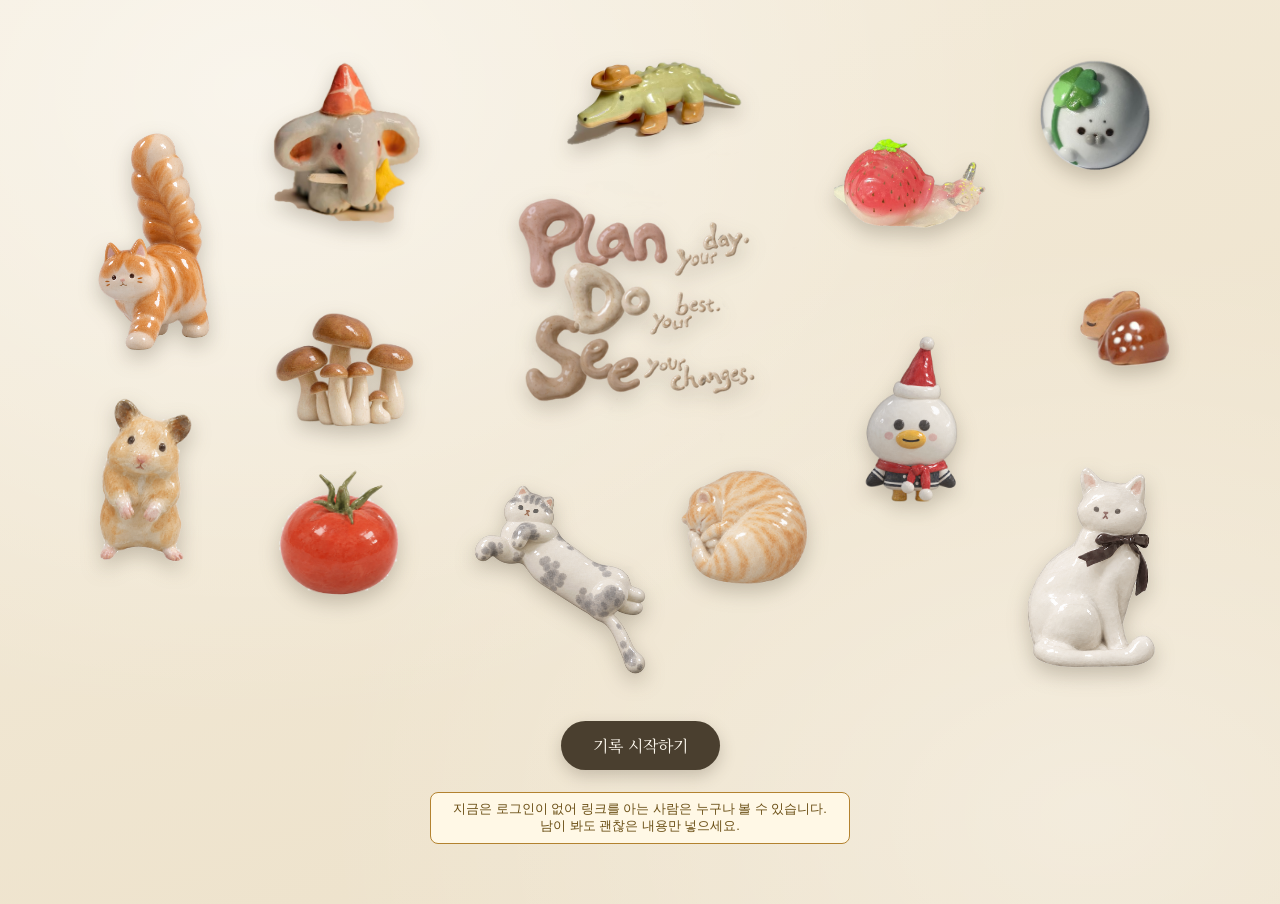
<file: index.html>
<!doctype html>
<html lang="ko">
<head>
<meta charset="UTF-8" />
<meta name="viewport" content="width=device-width, initial-scale=1.0" />
<title>플랜두씨 다이어리 — Trinket 시안</title>
<link rel="preconnect" href="https://fonts.googleapis.com">
<link href="https://fonts.googleapis.com/css2?family=Noto+Serif+KR:wght@500;700&display=swap" rel="stylesheet">
<style>
:root {
  --bg1: #f4ecdb;
  --bg2: #ece0c8;
  --ink: #4a3f2f;
  --ink-soft: #7a6c53;
  --rust: #c0603a;
  --amber: #b3822f;
  --card: #fffaf0;
}
* { box-sizing: border-box; }
html, body {
  margin: 0;
  min-height: 100vh;
  background:
    radial-gradient(ellipse at 20% 10%, rgba(255,255,255,0.5), transparent 55%),
    radial-gradient(ellipse at 85% 90%, rgba(255,255,255,0.35), transparent 50%),
    linear-gradient(160deg, var(--bg1), var(--bg2));
  color: var(--ink);
  font-family: "Noto Serif KR", serif;
  overflow-x: hidden;
}
.wrap { max-width: 1080px; margin: 0 auto; padding: 46px 20px 60px; text-align: center; }

.title-banner {
  position: absolute;
  z-index: 5;
  filter: drop-shadow(0 8px 10px rgba(74,63,47,0.25));
}
.title-banner img { width: 100%; display: block; }

/* ---- 콜라주 패널: 레퍼런스 사진처럼 오브젝트를 빽빽하게 채운다 ---- */
.collage {
  position: relative;
  width: 100%;
  aspect-ratio: 1433 / 806;
}
.trinket {
  position: absolute;
  filter: drop-shadow(0 8px 10px rgba(74,63,47,0.28));
  user-select: none;
  pointer-events: none;
}
.trinket img { display: block; width: 100%; height: auto; }
.word {
  position: absolute;
  filter: drop-shadow(0 8px 10px rgba(74,63,47,0.25));
  z-index: 5;
}
.word img { width: 100%; display: block; }

.btn--enter {
  display: inline-block;
  margin-top: 90px;
  background: var(--ink);
  color: var(--card);
  text-decoration: none;
  padding: 13px 32px;
  border-radius: 999px;
  font-size: 1rem;
  font-family: "Noto Serif KR", serif;
  box-shadow: 0 6px 16px rgba(74,63,47,0.25);
}

.public-notice-mini {
  display: block;
  margin: 22px auto 0;
  max-width: 420px;
  background: #fff8e6;
  border: 1px solid var(--amber);
  color: #6a4e14;
  padding: 8px 14px;
  border-radius: 8px;
  font-size: 0.8rem;
  font-family: -apple-system, sans-serif;
}
</style>
</head>
<body>
  <div class="wrap">
    <div class="collage" id="collage">
      <!-- title + trinkets injected by JS -->
    </div>

    <a href="diary/index.html" class="btn--enter">기록 시작하기</a>
    <p class="public-notice-mini">지금은 로그인이 없어 링크를 아는 사람은 누구나 볼 수 있습니다. 남이 봐도 괜찮은 내용만 넣으세요.</p>
  </div>

<script src="b64.js"></script>
<script>
  const collage = document.getElementById('collage');

  // 중앙 제목 — 사용자가 보내준 참고 사진과 동일한 위치/크기
  const title = document.createElement('div');
  title.className = 'title-banner';
  title.style.top = '17.87%';
  title.style.left = '25.85%';
  title.style.width = '50%';
  const titleImg = document.createElement('img');
  titleImg.src = IMG['plaque'];
  titleImg.alt = 'Plan your day. Do your best. See your changes.';
  title.appendChild(titleImg);
  collage.appendChild(title);

  // 참고 사진과 동일한 배치/크기 (회전 없음, 중복 요소 없음)
  // (top/left/width는 패널 기준 %)
  const layout = [
    { name: 'elephant',     top: -1.0,  left: 11.3, width: 21.6, rot: 0 },
    { name: 'clover_ball',  top: -10.5, left: 85.3, width: 17.5, rot: 0 },
    { name: 'squirrel_cat', top: 10.1,  left: -6.0, width: 16.9, rot: 0 },
    { name: 'crocodile',    top: -10.6, left: 41.0, width: 20.8, rot: 0 },
    { name: 'snail',        top: 13.0,  left: 67.7, width: 16.5, rot: 0 },
    { name: 'deer',         top: 32.5,  left: 88.0, width: 17.7, rot: 0 },
    { name: 'hamster',      top: 56.2,  left: -5.2, width: 14.6, rot: 0 },
    { name: 'mushroom',     top: 41.2,  left: 11.6, width: 19.5, rot: 0 },
    { name: 'penguin',      top: 47.6,  left: 68.5, width: 14.9, rot: 0 },
    { name: 'tomato',       top: 68.1,  left: 10.1, width: 22.0, rot: 0 },
    { name: 'jumping_cat',  top: 65.8,  left: 32.5, width: 18.3, rot: 0 },
    { name: 'sleeping_cat', top: 64.9,  left: 51.1, width: 16.8, rot: 0 },
    { name: 'cat_bow',      top: 64.8,  left: 83.8, width: 18.7, rot: 0 },
  ];

  layout.forEach((t) => {
    const el = document.createElement('div');
    el.className = 'trinket';
    el.style.top = t.top + '%';
    el.style.left = t.left + '%';
    el.style.width = t.width + '%';
    el.style.transform = `rotate(${t.rot}deg)`;
    const img = document.createElement('img');
    img.src = IMG[t.name];
    img.alt = t.name;
    el.appendChild(img);
    collage.appendChild(el);
  });
</script>
</body>
</html>
</file>
